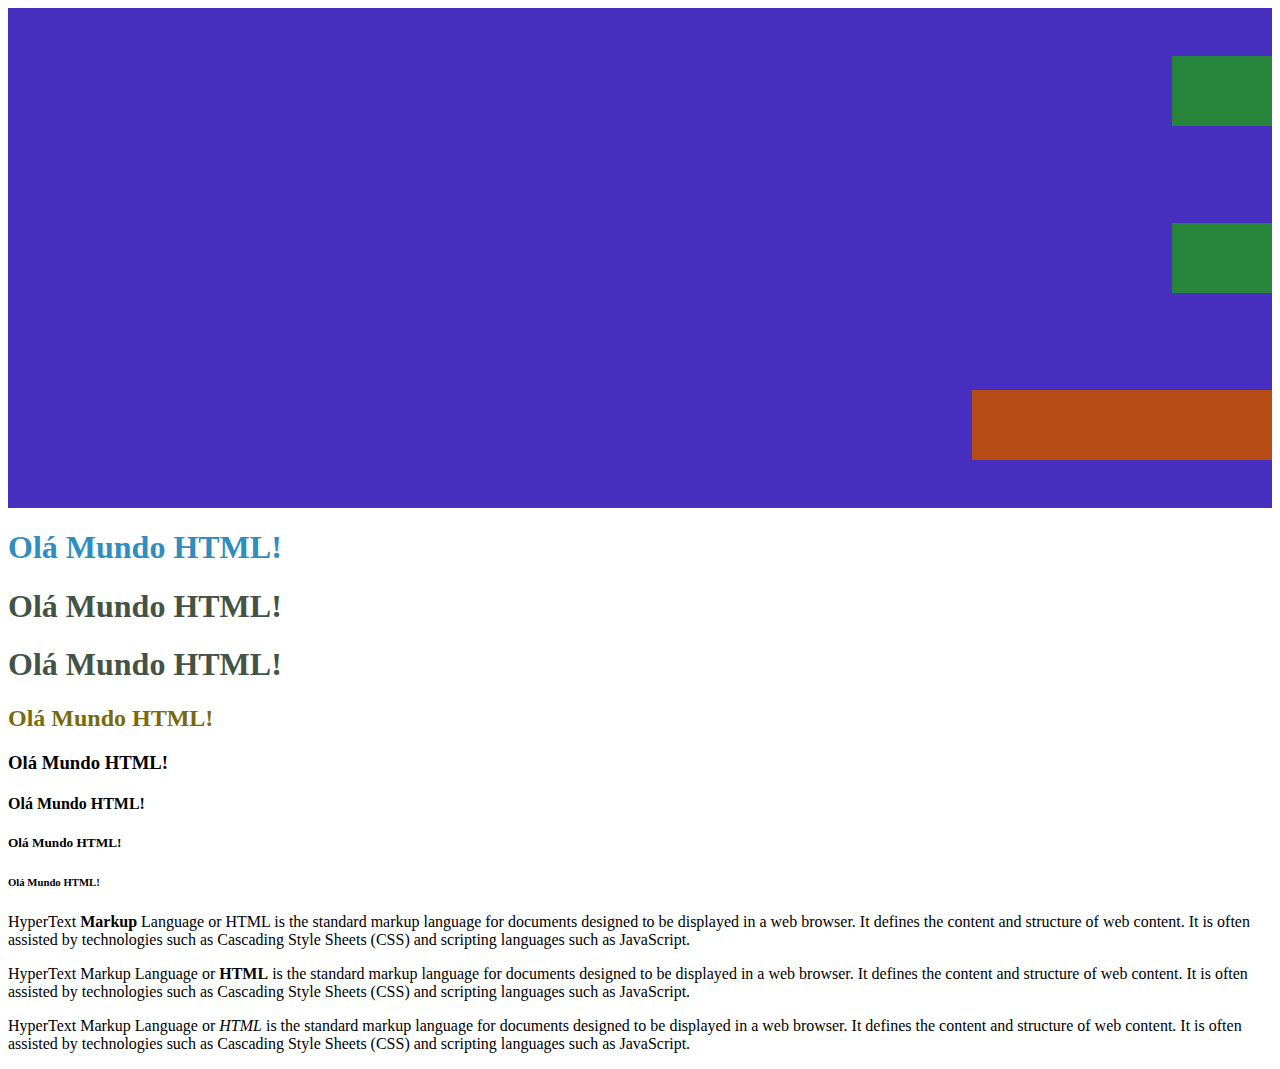
<file: aulas/index.html>
<!DOCTYPE html>
<html lang="pt-BR">
    <head>
        <title>Primeira Página Web</title>

        <!-- CSS Externo -->
        <link rel="stylesheet" href="css/style.css" />
        
        <!-- CSS Interno -->
        <style>
            h1 {
                color: #435345;
            }
        </style>
    </head>

    <body>
        <div>
            <div class="logo">
            
            </div>
            <div class="logo">
            
            </div>
            <div id="menu">
                
            </div>
        </div>
        
      

        <!-- CSS Inline -->
        <h1 style="color: #2f8dc0;">Olá Mundo HTML!</h1>
        
        <!-- Tags de Título -->
        <h1>Olá Mundo HTML!</h1>
        <h1>Olá Mundo HTML!</h1>
        <h2>Olá Mundo HTML!</h2>
        <h3>Olá Mundo HTML!</h3>
        <h4>Olá Mundo HTML!</h4>
        <h5>Olá Mundo HTML!</h5>
        <h6>Olá Mundo HTML!</h6>

        <!-- Parágrafos -->
        <p>HyperText <strong>Markup</strong> Language or <span>HTML</span> is the standard markup language for documents designed to be displayed in a web browser. It defines the content and structure of web content. It is often assisted by technologies such as Cascading Style Sheets (CSS) and scripting languages such as JavaScript.</p>
        <p>HyperText Markup Language or <b>HTML</b> is the standard markup language for documents designed to be displayed in a web browser. It defines the content and structure of web content. It is often assisted by technologies such as Cascading Style Sheets (CSS) and scripting languages such as JavaScript.</p>
        <p>HyperText Markup Language or <i>HTML</i> is the standard markup language for documents designed to be displayed in a web browser. It defines the content and structure of web content. It is often assisted by technologies such as Cascading Style Sheets (CSS) and scripting languages such as JavaScript.</p>
        
    </body>
</html>
</file>
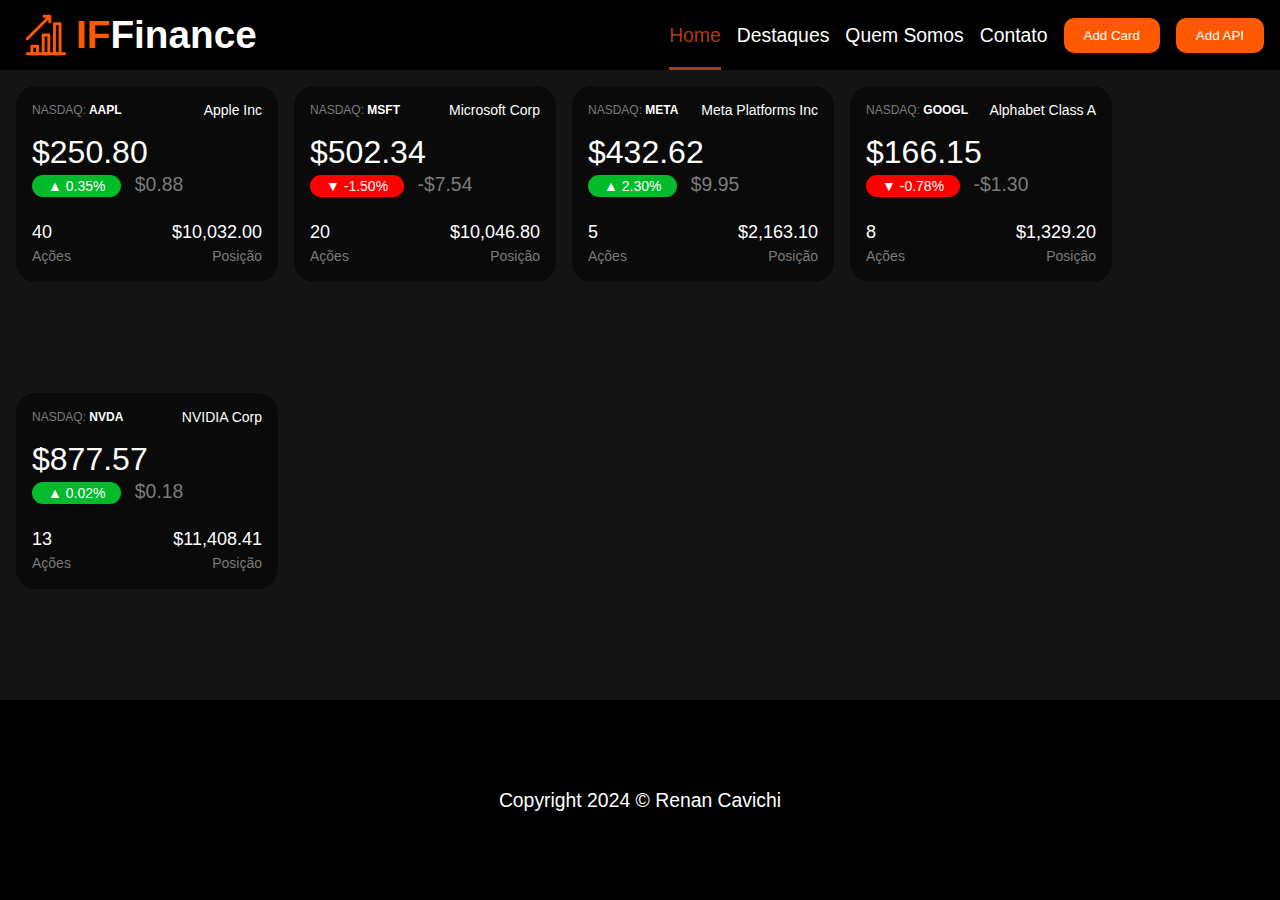
<file: if-finance/index.html>
<!DOCTYPE html>
<html lang="pt-BR">

<head>
	<meta charset="UTF-8">
	<meta name="viewport" content="width=device-width, initial-scale=1.0">
	<title>IFFinance</title>
	<link rel="stylesheet" href="./css/style.css">
	<script src="js/main.js"></script>
</head>

<body onload="loadCards()">
	<header>
		<div class="logotipo">
			<img src="./img/logo-if-finance.svg" alt="Logo IF Finance">
			<h1><span>IF</span>Finance</h1>
		</div>
		<nav>
			<ul>
				<li><a href="./index.html" class="active">Home</a></li>
				<li><a href="./destaques.html">Destaques</a></li>
				<li><a href="./quem-somos.html">Quem Somos</a></li>
				<li><a href="./contato.html">Contato</a></li>
				<li><button onclick="openModal('add-form-modal')">Add Card</button></li>
				<li><button onclick="openModal('add-api-modal')">Add API</button></li>
			</ul>
			<div>
				<img src="./img/menu-icon.svg" alt="Menu">
			</div>
		</nav>
	</header>
	<main>
	</main>
	<footer>
		<p>Copyright 2024 © Renan Cavichi</p>
	</footer>
	<div id="add-form-modal" class="modal" onclick="closeModal(event)">
		<main>
			<h2>Add Card Ticker</h2>
			<form onsubmit="createCard(event)">
				<label for="bolsa">Bolsa:</label>
				<input type="text" name="bolsa" id="bolsa">
				<label for="codigo">Código:</label>
				<input type="text" name="codigo" id="codigo">
				<label for="empresa">Empresa:</label>
				<input type="text" name="empresa" id="empresa">
				<label for="valor">Valor:</label>
				<input type="text" name="valor" id="valor">
				<label for="variacao">Variação:</label>
				<input type="text" name="variacao" id="variacao">
				<label for="nAcoes">Número de Ações:</label>
				<input type="text" name="nAcoes" id="nAcoes">
				<button>Add Card</button>
			</form>
		</main>
	</div>
	<div id="edit-form-modal" class="modal" onclick="closeModal(event)">
		<main>
			<h2>Edit Card Ticker</h2>
			<form onsubmit="editCard(event)">
				<label for="bolsa">Bolsa:</label>
				<input type="text" name="bolsa" id="e-bolsa">
				<label for="codigo">Código:</label>
				<input type="text" name="codigo" id="e-codigo">
				<input type="hidden" name="antigo-codigo" id="e-antigo-codigo">
				<label for="empresa">Empresa:</label>
				<input type="text" name="empresa" id="e-empresa">
				<label for="valor">Valor:</label>
				<input type="text" name="valor" id="e-valor">
				<label for="variacao">Variação:</label>
				<input type="text" name="variacao" id="e-variacao">
				<label for="nAcoes">Número de Ações:</label>
				<input type="text" name="nAcoes" id="e-nAcoes">
				<button>Edit Card</button>
			</form>
		</main>
	</div>
	<div id="add-api-modal" class="modal" onclick="closeModal(event)">
		<main>
			<h2>Add API Ticker</h2>
			<form onsubmit="createApiCard(event)">
				<label for="codigo">Código:</label>
				<input type="text" name="codigo" id="codigo">
				<label for="nAcoes">Número de Ações:</label>
				<input type="text" name="nAcoes" id="nAcoes">
				<button>Add Card</button>
			</form>
		</main>
	</div>
	<script>
		console.log("Olá Footer!")
		var var1 = 30
	</script>
</body>
</html>
</file>
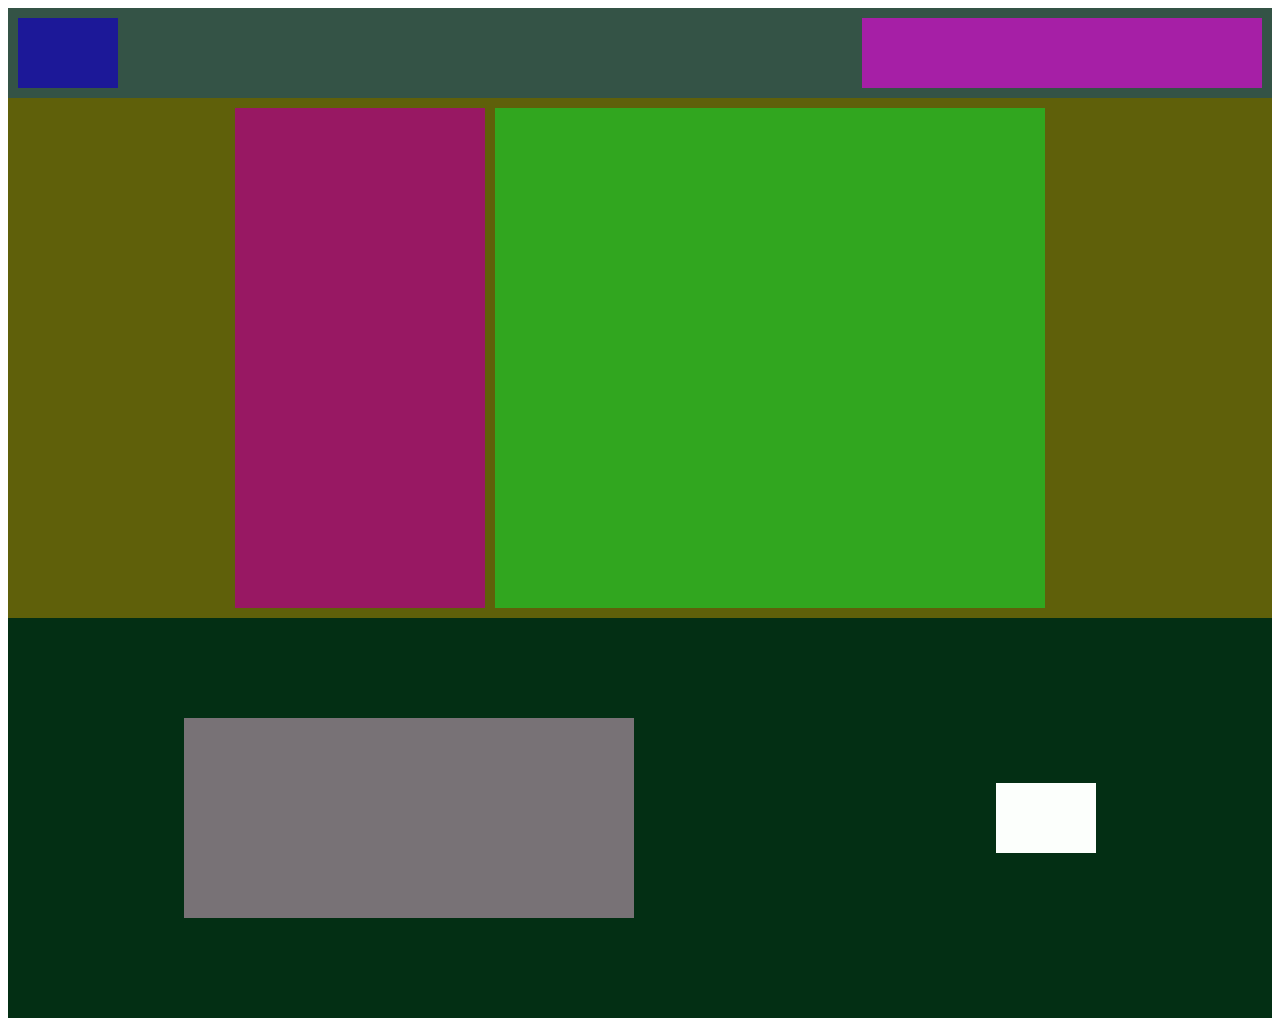
<file: aula-layout1.html>
<!DOCTYPE html>
<html lang="pt-BR">
    <head>
        <title>Layout 1</title>
        <style>
            #header {
                background: #345346;
                display: flex;
                padding: 10px;
                justify-content: space-between;
            }

            #logo {
                width: 100px;
                height: 70px;
                background: #1c1898;
            }

            #nav {
                width: 400px;
                height: 70px;
                background: #a61fa6;
            }

            #main {
                background: #5f600a;
                display: flex;
                justify-content: center;
                padding: 10px;
            }

            #sidebar {
                width: 250px;
                height: 500px;
                background: #981863;
                margin: 0 10px 0 0;
            }

            #content {
                width: 550px;
                height: 500px;
                background: #31a61f;
            }

            #footer {
                height: 400px;
                background: #032f14;
                display: flex;
                justify-content: space-around;
                align-items: center;
            }

            #txt-footer {
                width: 450px;
                height: 200px;
                background: #787276;
                margin: 0 10px 0 0;
            }
            
            #logo-footer {
                width: 100px;
                height: 70px;
                background: #fcfffc;
            }
        </style>
    </head>
    <body>
        <div id="header">
            <div id="logo"></div>
            <div id="nav"></div>
        </div>
        <div id="main">
            <div id="sidebar"></div>
            <div id="content"></div>
        </div>
        <div id="footer">
            <div id="txt-footer"></div>
            <div id="logo-footer"></div>
        </div>
    </body>
</html>
</file>
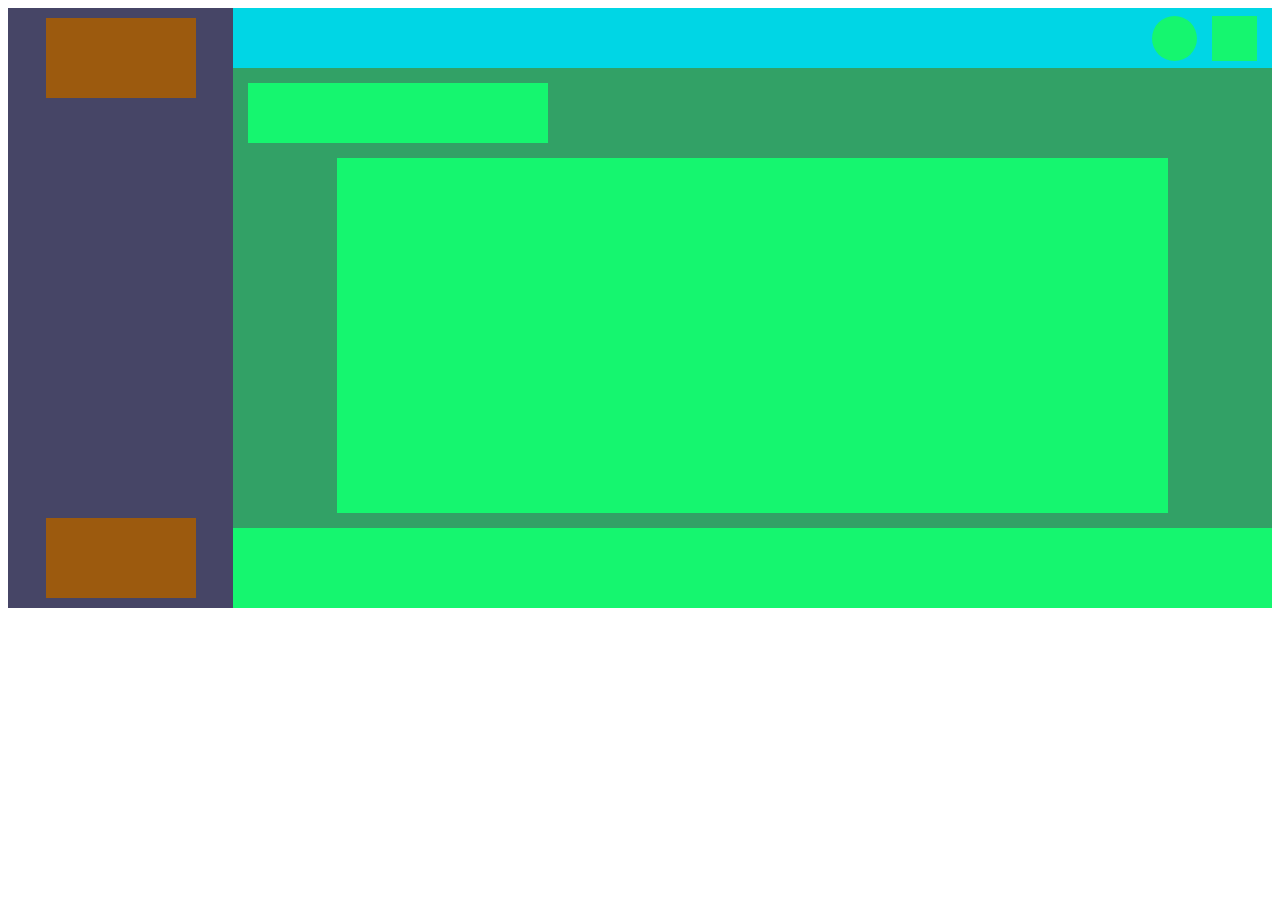
<file: aula-layout2.html>
<!DOCTYPE html>
<html lang="pt-BR">
    <head>
        <title>Layout 2</title>
        <style>
           #page {
            display: flex;
           }
           #sidebar {
            background: #464566;
            height: 580px;
            width: 250px;
            display: flex;
            flex-direction: column;
            justify-content: space-between;
            align-items: center;
            padding: 10px;
           }
           #main {
            background: #32a166;
            height: 600px;
            width: 100%;
           }
           #logo {
            width: 150px;
            height: 80px;
            background: #9c5a0e;
           }
           #terms {
            width: 150px;
            height: 80px;
            background: #9c5a0e;
           }
           #header {
            width: 100%;
            height: 60px;
            background: #00d6e5;
            display: flex;
            align-items: center;
           }
           #title {
            width: 300px;
            height: 60px;
            background: #15f66f;
            margin: 15px;
           }
           #content {
            width: 80%;
            height: 355px;
            background: #15f66f;
            margin: 0 auto 15px auto;
           }
           #footer {
            width: 100%;
            height: 80px;
            background: #15f66f;
           }
           #avatar {
            width: 45px;
            height: 45px;
            background: #15f66f;
            margin: 0 15px 0 auto;
            border-radius: 22.5px;
           }
           #menu {
            width: 45px;
            height: 45px;
            background: #15f66f;
            margin: 0 15px 0 0;
           }
        </style>
    </head>
    <body>
        <div id="page">
            <div id="sidebar">
                <div id="logo"></div>
                <div id="terms"></div>
            </div>
            <div id="main">
                <div id="header">
                    <div id="avatar"></div>
                    <div id="menu"></div>
                </div>
                <div id="title"></div>
                <div id="content"></div>
                <div id="footer"></div>
            </div>
        </div>
    </body>
</html>
</file>
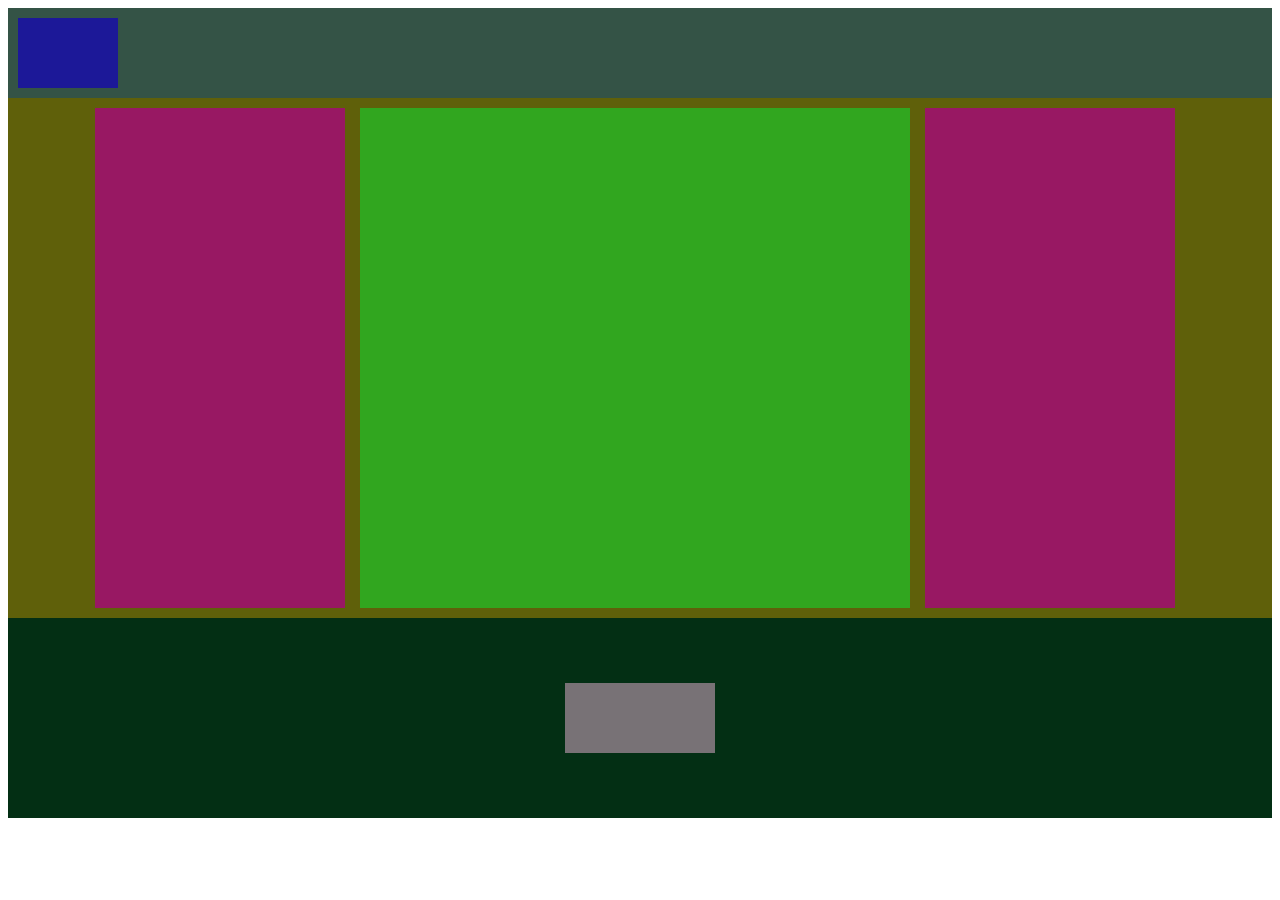
<file: aula-layout3.html>
<!DOCTYPE html>
<html lang="pt-BR">
    <head>
        <title>Layout 1</title>
        <style>
            #header {
                background: #345346;
                display: flex;
                padding: 10px;
                justify-content: space-between;
            }

            #logo {
                width: 100px;
                height: 70px;
                background: #1c1898;
            }

            #main {
                background: #5f600a;
                display: flex;
                justify-content: center;
                padding: 10px;
            }

            #sidebar-left {
                width: 250px;
                height: 500px;
                background: #981863;
            }

            #content {
                width: 550px;
                height: 500px;
                background: #31a61f;
                margin: 0 15px;
            }

            #sidebar-right {
                width: 250px;
                height: 500px;
                background: #981863;
                margin: 0 10px 0 0;
            }

            #footer {
                height: 200px;
                background: #032f14;
                display: flex;
                justify-content: center;
                align-items: center;
            }

            #txt-footer {
                width: 150px;
                height: 70px;
                background: #787276;
            }
        </style>
    </head>
    <body>
        <div id="header">
            <div id="logo"></div>
        </div>
        <div id="main">
            <div id="sidebar-left"></div>
            <div id="content"></div>
            <div id="sidebar-right"></div>
        </div>
        <div id="footer">
            <div id="txt-footer"></div>
        </div>
    </body>
</html>
</file>
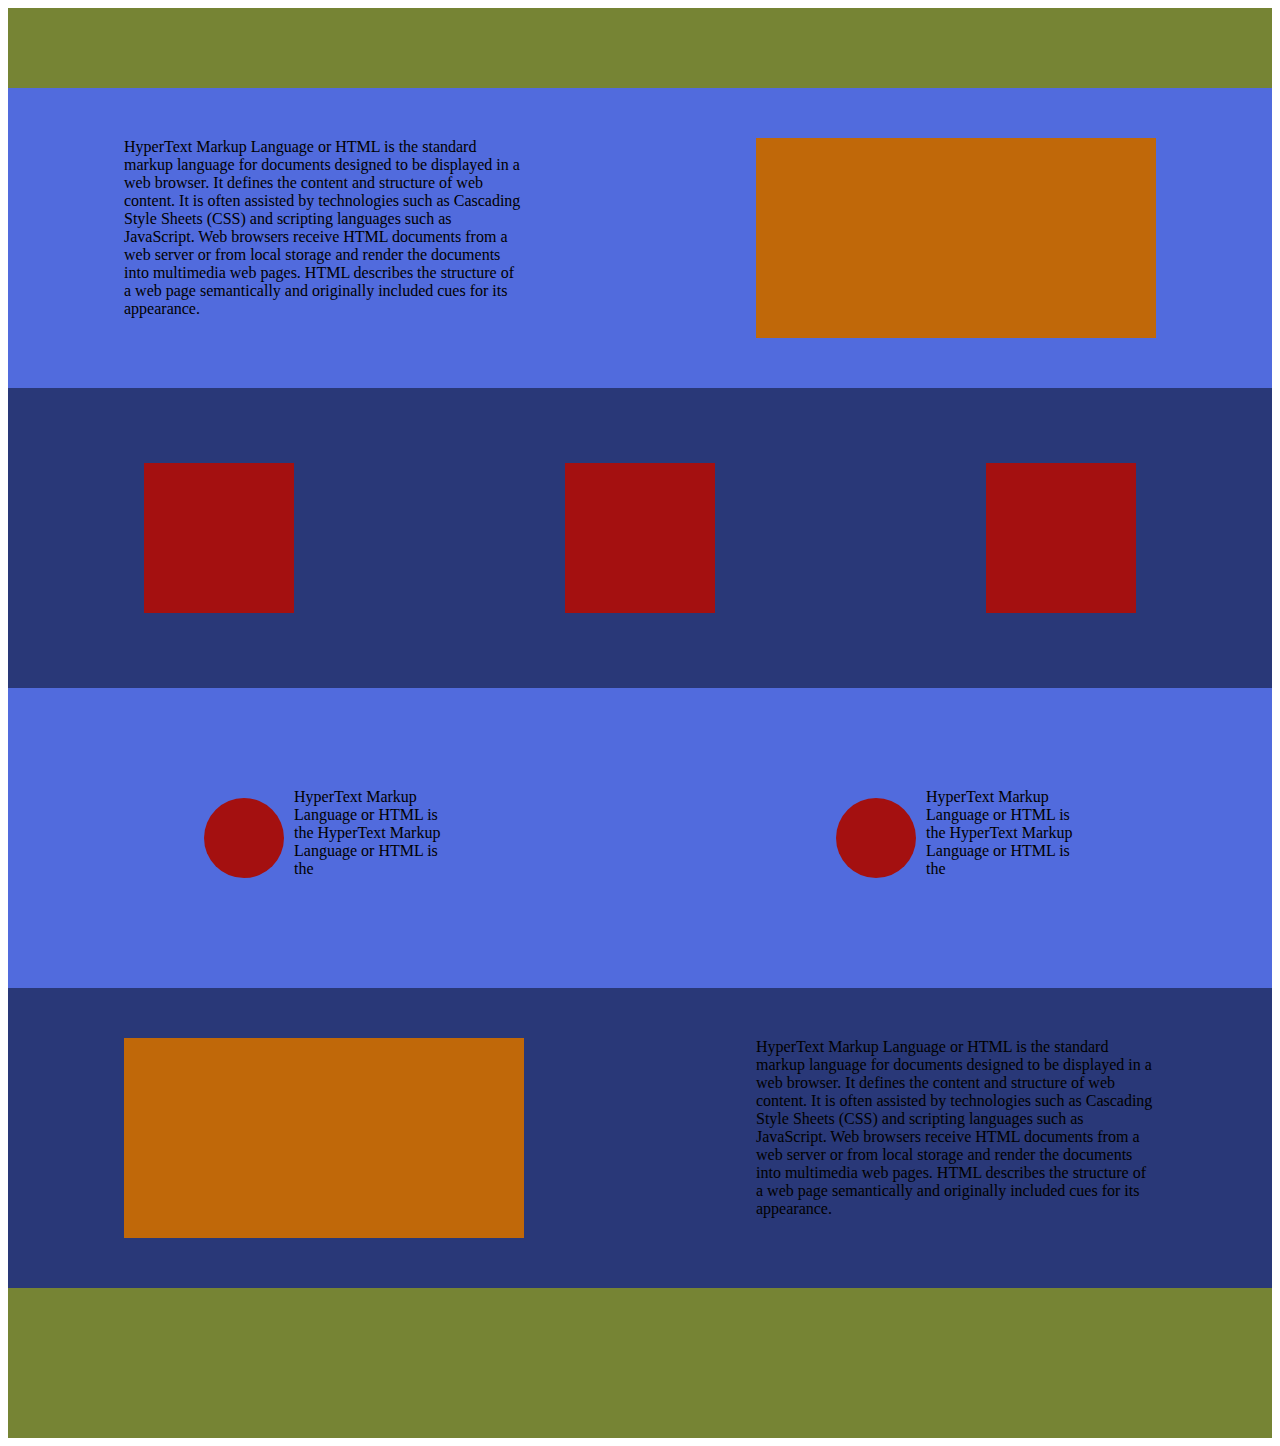
<file: aula-layout4.html>
<!DOCTYPE html>
<html lang="en">
<head>
    <meta charset="UTF-8">
    <title>Layout 4</title>
    <style>
        #header {
            width: 100%;
            height: 80px;
            background: #768434;
        }

        .boas-vindas {
            display: flex;
            justify-content: space-around;
            align-items: center;
        }

        .boas-vindas p{
            margin: 0;
            width: 400px;
            height: 200px;
        }

        .boas-vindas div{
            width: 400px;
            height: 200px;
            background: #c06809;
        }

        .section {
            width: 100%;
            height: 300px;
            background: #293878;
        }

        .outracor {
            background: #516bdd;
        }

        #features {
            display: flex;
            justify-content: space-around;
            align-items: center;
        }

        #features div{
            width: 150px;
            height: 150px;
            background: #a41010;
        }

        .card {
            width: 250px;
            height: 200px;
            display: flex;
            justify-content: space-around;
            align-items: center;
        }

        .cards{
            display: flex;
            justify-content: space-around;
            align-items: center;
        }

        .card div{
            width: 80px;
            height: 80px;
            background: #a41010;
            border-radius: 40px;
        }

        .card p{
            width: 150px;
            height: 100px;
        }

        #footer{
            width: 100%;
            height: 150px;
            background: #768434;
        }
    </style>
</head>
<body>
    <div id="header"></div>
    <div class="boas-vindas section outracor">
        <p>HyperText Markup Language or HTML is the standard markup language for documents designed to be displayed in a web browser. It defines the content and structure of web content. It is often assisted by technologies such as Cascading Style Sheets (CSS) and scripting languages such as JavaScript. Web browsers receive HTML documents from a web server or from local storage and render the documents into multimedia web pages. HTML describes the structure of a web page semantically and originally included cues for its appearance.</p>
        <div></div>
    </div>
    <div id="features" class="section">
        <div></div>
        <div></div>
        <div></div>
    </div>
    <div class="cards section outracor">
        <div class="card">
            <div></div>
            <p>HyperText Markup Language or HTML is the HyperText Markup Language or HTML is the</p>
        </div>
        <div class="card">
            <div></div>
            <p>HyperText Markup Language or HTML is the HyperText Markup Language or HTML is the</p>
        </div>
    </div>
    <div class="boas-vindas section">
        <div></div>
        <p>HyperText Markup Language or HTML is the standard markup language for documents designed to be displayed in a web browser. It defines the content and structure of web content. It is often assisted by technologies such as Cascading Style Sheets (CSS) and scripting languages such as JavaScript. Web browsers receive HTML documents from a web server or from local storage and render the documents into multimedia web pages. HTML describes the structure of a web page semantically and originally included cues for its appearance.</p>
    </div>
    <div id="footer"></div>
</body>
</html>
</file>
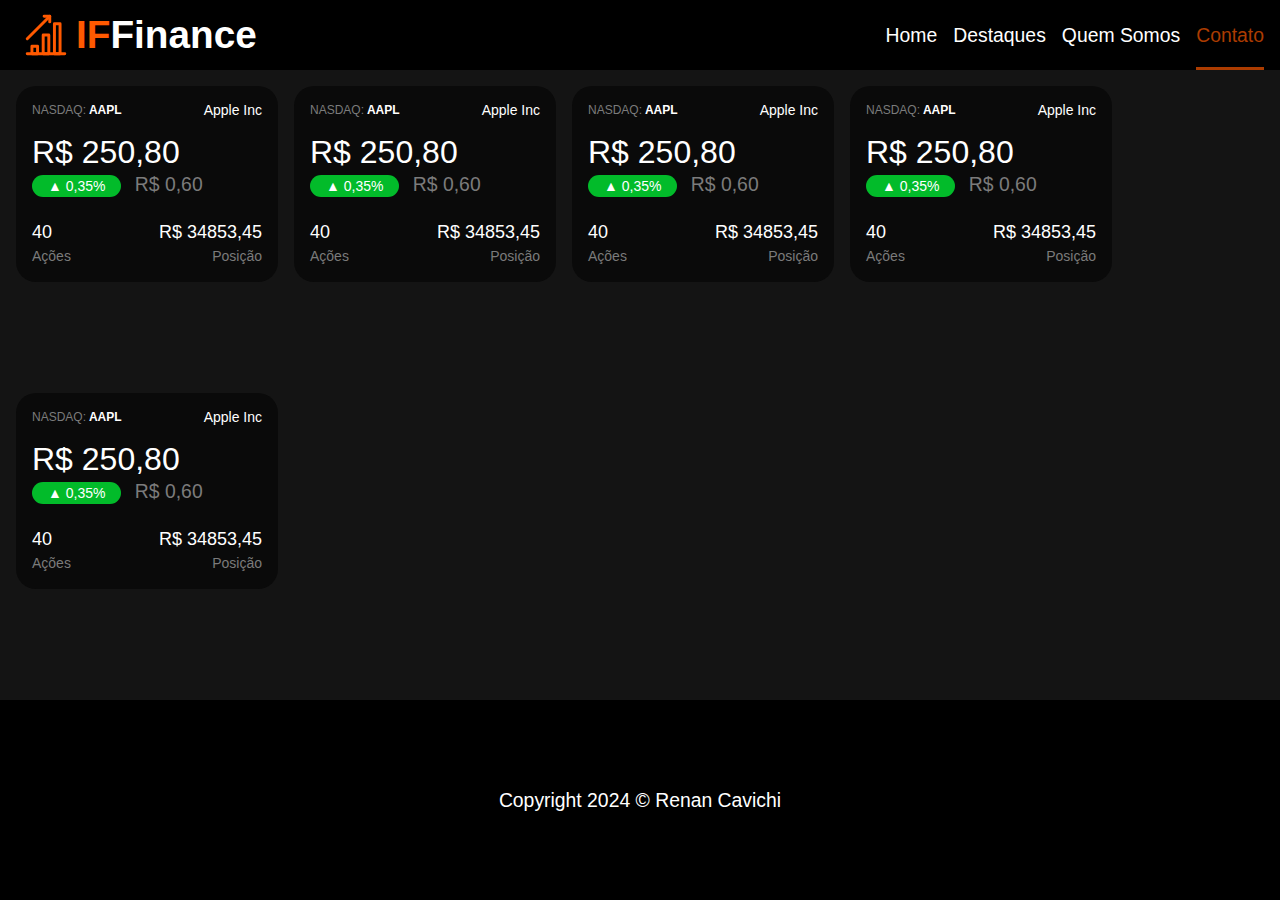
<file: if-finance/contato.html>
<!DOCTYPE html>
<html lang="pt-BR">

<head>
	<meta charset="UTF-8">
	<meta name="viewport" content="width=device-width, initial-scale=1.0">
	<title>IFFinance</title>
	<link rel="stylesheet" href="./css/style.css">
</head>

<body>
	<header>
		<div class="logotipo">
			<img src="./img/logo-if-finance.svg" alt="Logo IF Finance">
			<h1><span>IF</span>Finance</h1>
		</div>
		<nav>
			<ul>
				<li><a href="./index.html">Home</a></li>
				<li><a href="./destaques.html">Destaques</a></li>
				<li><a href="./quem-somos.html">Quem Somos</a></li>
				<li><a href="./contato.html" class="active">Contato</a></li>
			</ul>
		</nav>
	</header>
	<main>
		<div class="card-ticker">
			<header>
				<h2><span>NASDAQ:</span> AAPL</h2>
				<h1>Apple Inc</h1>
			</header>
			<main>
				<p>R$ 250,80</p>
				<span>▲ 0,35%</span>
				<span>R$ 0,60</span>
			</main>
			<footer>
				<div>
					<p>40</p>
					<span>Ações</span>
				</div>
				<div>
					<p>R$ 34853,45</p>
					<span>Posição</span>
				</div>
			</footer>
		</div>
		<div class="card-ticker">
			<header>
				<h2><span>NASDAQ:</span> AAPL</h2>
				<h1>Apple Inc</h1>
			</header>
			<main>
				<p>R$ 250,80</p>
				<span>▲ 0,35%</span>
				<span>R$ 0,60</span>
			</main>
			<footer>
				<div>
					<p>40</p>
					<span>Ações</span>
				</div>
				<div>
					<p>R$ 34853,45</p>
					<span>Posição</span>
				</div>
			</footer>
		</div>
		<div class="card-ticker">
			<header>
				<h2><span>NASDAQ:</span> AAPL</h2>
				<h1>Apple Inc</h1>
			</header>
			<main>
				<p>R$ 250,80</p>
				<span>▲ 0,35%</span>
				<span>R$ 0,60</span>
			</main>
			<footer>
				<div>
					<p>40</p>
					<span>Ações</span>
				</div>
				<div>
					<p>R$ 34853,45</p>
					<span>Posição</span>
				</div>
			</footer>
		</div>
		<div class="card-ticker">
			<header>
				<h2><span>NASDAQ:</span> AAPL</h2>
				<h1>Apple Inc</h1>
			</header>
			<main>
				<p>R$ 250,80</p>
				<span>▲ 0,35%</span>
				<span>R$ 0,60</span>
			</main>
			<footer>
				<div>
					<p>40</p>
					<span>Ações</span>
				</div>
				<div>
					<p>R$ 34853,45</p>
					<span>Posição</span>
				</div>
			</footer>
		</div>
		<div class="card-ticker">
			<header>
				<h2><span>NASDAQ:</span> AAPL</h2>
				<h1>Apple Inc</h1>
			</header>
			<main>
				<p>R$ 250,80</p>
				<span>▲ 0,35%</span>
				<span>R$ 0,60</span>
			</main>
			<footer>
				<div>
					<p>40</p>
					<span>Ações</span>
				</div>
				<div>
					<p>R$ 34853,45</p>
					<span>Posição</span>
				</div>
			</footer>
		</div>
	</main>
	<footer>
		<p>Copyright 2024 © Renan Cavichi</p>
	</footer>
</body>

</html>
</file>
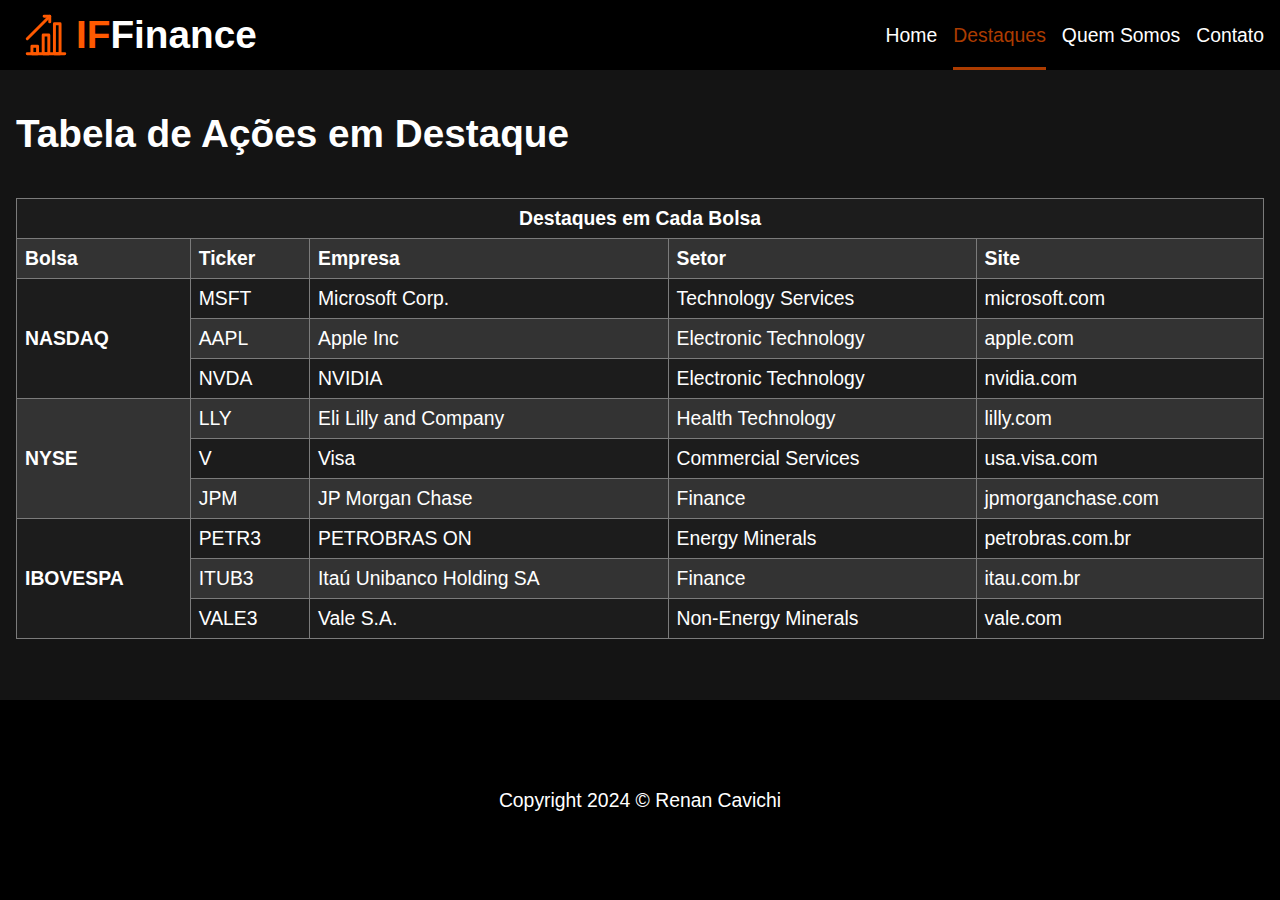
<file: if-finance/destaques.html>
<!DOCTYPE html>
<html lang="pt-BR">

<head>
	<meta charset="UTF-8">
	<meta name="viewport" content="width=device-width, initial-scale=1.0">
	<title>IFFinance</title>
	<link rel="stylesheet" href="./css/style.css">
	<style>
		body > main{
			flex-direction: column;	
		}
	</style>
</head>

<body>
	<header>
		<div class="logotipo">
			<img src="./img/logo-if-finance.svg" alt="Logo IF Finance">
			<h1><span>IF</span>Finance</h1>
		</div>
		<nav>
			<ul>
				<li><a href="./index.html">Home</a></li>
				<li><a href="./destaques.html" class="active">Destaques</a></li>
				<li><a href="./quem-somos.html">Quem Somos</a></li>
				<li><a href="./contato.html">Contato</a></li>
			</ul>
		</nav>
	</header>
	<main>
		<h1>Tabela de Ações em Destaque</h1>
		<table>
			<tr>
				<th colspan="5" style="text-align: center;">Destaques em Cada Bolsa</th>
			</tr>
			<tr>
				<th>Bolsa</th>
				<th>Ticker</th>
				<th>Empresa</th>
				<th>Setor</th>
				<th>Site</th>
			</tr>
			<tr>
				<th rowspan="3">NASDAQ</th>
				<td>MSFT</td>
				<td>Microsoft Corp.</td>
				<td>Technology Services</td>
				<td>microsoft.com</td>
			</tr>
			<tr>
				<td>AAPL</td>
				<td>Apple Inc</td>
				<td>Electronic Technology</td>
				<td>apple.com</td>
			</tr>
			<tr>
				<td>NVDA</td>
				<td>NVIDIA</td>
				<td>Electronic Technology</td>
				<td>nvidia.com</td>
			</tr>
			<tr>
				<th rowspan="3">NYSE</th>
				<td>LLY</td>
				<td>Eli Lilly and Company</td>
				<td>Health Technology</td>
				<td>lilly.com</td>
			</tr>
			<tr>
				<td>V</td>
				<td>Visa</td>
				<td>Commercial Services</td>
				<td>usa.visa.com</td>
			</tr>
			<tr>
				<td>JPM</td>
				<td>JP Morgan Chase</td>
				<td>Finance</td>
				<td>jpmorganchase.com</td>
			</tr>
			<tr>
				<th rowspan="3">IBOVESPA</th>
				<td>PETR3</td>
				<td>PETROBRAS ON</td>
				<td>Energy Minerals</td>
				<td>petrobras.com.br</td>
			</tr>
			<tr>
				<td>ITUB3</td>
				<td>Itaú Unibanco Holding SA</td>
				<td>Finance</td>
				<td>itau.com.br</td>
			</tr>
			<tr>
				<td>VALE3</td>
				<td>Vale S.A.</td>
				<td>Non-Energy Minerals</td>
				<td>vale.com</td>
			</tr>
		</table>
	</main>
	<footer>
		<p>Copyright 2024 © Renan Cavichi</p>
	</footer>
</body>

</html>
</file>
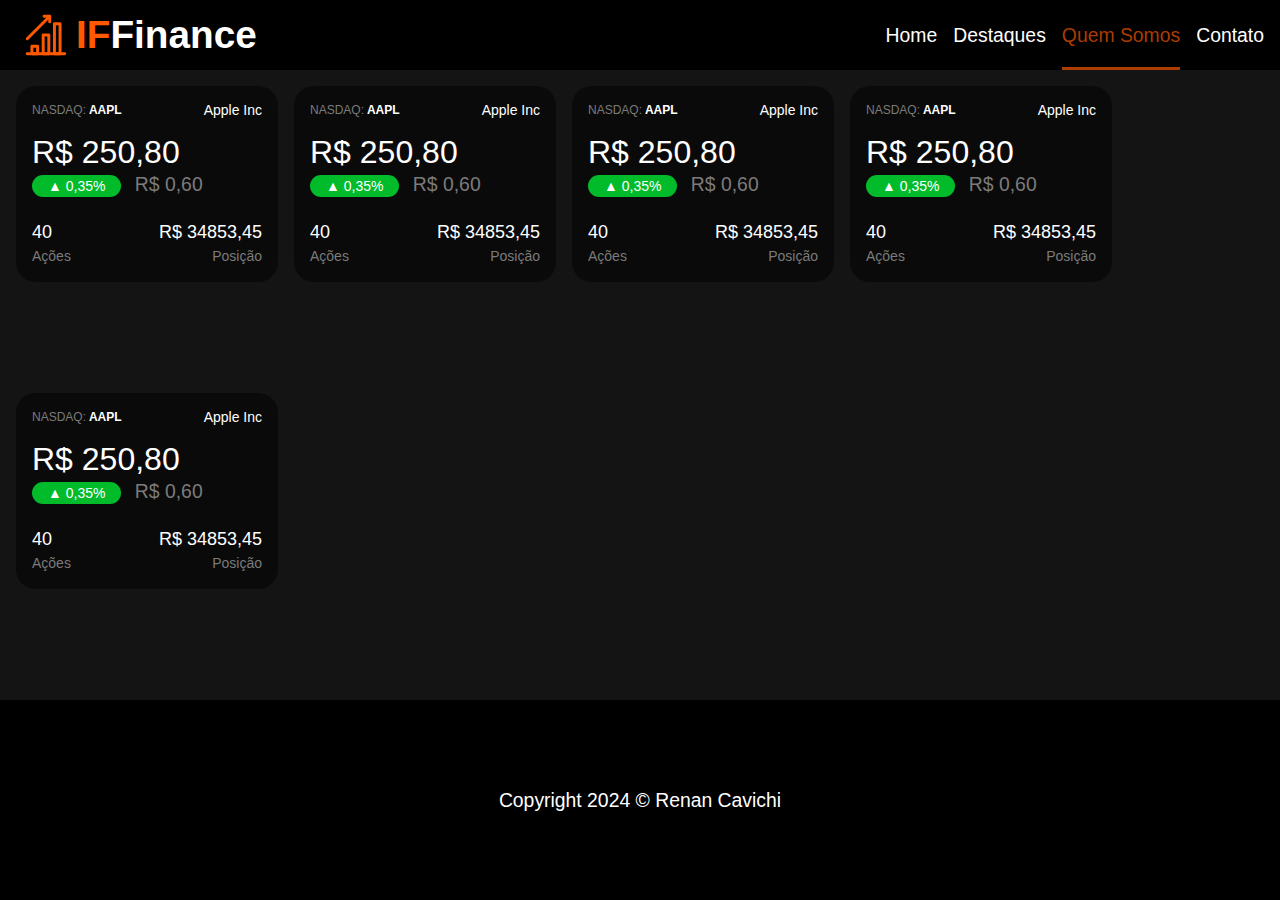
<file: if-finance/quem-somos.html>
<!DOCTYPE html>
<html lang="pt-BR">

<head>
	<meta charset="UTF-8">
	<meta name="viewport" content="width=device-width, initial-scale=1.0">
	<title>IFFinance</title>
	<link rel="stylesheet" href="./css/style.css">
</head>

<body>
	<header>
		<div class="logotipo">
			<img src="./img/logo-if-finance.svg" alt="Logo IF Finance">
			<h1><span>IF</span>Finance</h1>
		</div>
		<nav>
			<ul>
				<li><a href="./index.html">Home</a></li>
				<li><a href="./destaques.html">Destaques</a></li>
				<li><a href="./quem-somos.html" class="active">Quem Somos</a></li>
				<li><a href="./contato.html">Contato</a></li>
			</ul>
		</nav>
	</header>
	<main>
		<div class="card-ticker">
			<header>
				<h2><span>NASDAQ:</span> AAPL</h2>
				<h1>Apple Inc</h1>
			</header>
			<main>
				<p>R$ 250,80</p>
				<span>▲ 0,35%</span>
				<span>R$ 0,60</span>
			</main>
			<footer>
				<div>
					<p>40</p>
					<span>Ações</span>
				</div>
				<div>
					<p>R$ 34853,45</p>
					<span>Posição</span>
				</div>
			</footer>
		</div>
		<div class="card-ticker">
			<header>
				<h2><span>NASDAQ:</span> AAPL</h2>
				<h1>Apple Inc</h1>
			</header>
			<main>
				<p>R$ 250,80</p>
				<span>▲ 0,35%</span>
				<span>R$ 0,60</span>
			</main>
			<footer>
				<div>
					<p>40</p>
					<span>Ações</span>
				</div>
				<div>
					<p>R$ 34853,45</p>
					<span>Posição</span>
				</div>
			</footer>
		</div>
		<div class="card-ticker">
			<header>
				<h2><span>NASDAQ:</span> AAPL</h2>
				<h1>Apple Inc</h1>
			</header>
			<main>
				<p>R$ 250,80</p>
				<span>▲ 0,35%</span>
				<span>R$ 0,60</span>
			</main>
			<footer>
				<div>
					<p>40</p>
					<span>Ações</span>
				</div>
				<div>
					<p>R$ 34853,45</p>
					<span>Posição</span>
				</div>
			</footer>
		</div>
		<div class="card-ticker">
			<header>
				<h2><span>NASDAQ:</span> AAPL</h2>
				<h1>Apple Inc</h1>
			</header>
			<main>
				<p>R$ 250,80</p>
				<span>▲ 0,35%</span>
				<span>R$ 0,60</span>
			</main>
			<footer>
				<div>
					<p>40</p>
					<span>Ações</span>
				</div>
				<div>
					<p>R$ 34853,45</p>
					<span>Posição</span>
				</div>
			</footer>
		</div>
		<div class="card-ticker">
			<header>
				<h2><span>NASDAQ:</span> AAPL</h2>
				<h1>Apple Inc</h1>
			</header>
			<main>
				<p>R$ 250,80</p>
				<span>▲ 0,35%</span>
				<span>R$ 0,60</span>
			</main>
			<footer>
				<div>
					<p>40</p>
					<span>Ações</span>
				</div>
				<div>
					<p>R$ 34853,45</p>
					<span>Posição</span>
				</div>
			</footer>
		</div>
	</main>
	<footer>
		<p>Copyright 2024 © Renan Cavichi</p>
	</footer>
</body>

</html>
</file>
<file: aulas/css/style.css>
h1 {
    color: #453453;
}

h2 {
    color: #796b0c
}

div {
    width: 100%;
    display: flex;
    flex-direction: column;
    height: 500px;
    background: #472fc0;
    justify-content: space-around;
    align-items:flex-end;
}

.logo {
    width: 100px;
    height: 70px;
    background: #26853b;
}

#menu {
    width: 300px;
    height: 70px;
    background: #b64b16;
    /* margin: 0 0 0 auto; */
}
</file>
<file: if-finance/css/style.css>
html, body{
	margin: 0;
	padding: 0;
	background: #141414;
	font-family: -apple-system, BlinkMacSystemFont, "Segoe UI", Roboto, Oxygen, Ubuntu, Cantarell, "Fira Sans", "Droid Sans", "Helvetica Neue", sans-serif;
	color: #FFF;
	font-size: 1.1rem;
}

body > header{
	height: 70px;
	background: #000;
	padding: 0 16px;
	display: flex;
	align-items: center;
	justify-content: space-between;
}

body > header nav a{
	color: #FFF;
	text-decoration: none;
	padding: 0 0 21px 0;
}

body > header nav a:hover{
	color: #ff5900;
	
	border-bottom: 3px solid #ff5900; 
}

body > header nav a.active{
	color: #ac3c00;
	border-bottom: 3px solid #ac3c00;
}

.logotipo{
	display: flex;
	align-items: center;
}

.logotipo img{
	width: 60px;
	height: 60px;
}

.logotipo h1 span{
	color: #ff5900;
}

nav ul{
	display: flex;
	list-style-type: none;
	gap: 16px;
	margin: 0;
	padding: 0;
	align-items: center;
}

body > main{
	min-height: calc(100vh - 302px);
	padding: 16px;
	display: flex;
	gap: 16px;
	flex-wrap: wrap;
}

body > footer{
	background: #000;
	height: 200px;
	display: flex;
	justify-content: center;
	align-items: center;
}

.card-ticker{
	width: 230px;
	position: relative;
	/* height: fit-content; */
	background: #0a0a0a;
	border-radius: 20px;
	padding: 16px;
	align-self: baseline;
}

.card-menu{
	display: none;
	position: absolute;
	background: #000000bd;
	backdrop-filter: blur(10px);
	top: 0;
	right: 0;
	left: 0;
	bottom: 0;
	border-radius: 20px;
	justify-content: center;
	align-items: center;
	gap: 10px
}

.card-menu span{
	cursor: pointer;
	padding: 20px;
}

.card-ticker header{
	display: flex;
	justify-content: space-between;
	align-items: center;
}

.card-ticker header h2{
	margin: 0;
	font-size: 12px;
}

.card-ticker header h2 span{
	font-weight: normal;
	color: #7b7b7b;
}

.card-ticker header h1{
	margin: 0;
	font-size: 14px;
	font-weight: 500;
} 

.card-ticker main p{
	font-size: 32px;
	margin: 16px 0 2px 0;
} 

.card-ticker main span{
	color: #7b7b7b;
}

.card-ticker main span:nth-child(2){
	background: #02bb2a;
	padding: 3px 16px;
	margin: 0 8px 0 0;
	border-radius: 12px;
	font-size: 14px;
	color: #FFF;
}

.card-ticker footer{
	display: flex;
	justify-content: space-between;
	margin: 26px 0 0 0;
}

.card-ticker footer div:nth-child(2){
	text-align: right;
}

.card-ticker footer div p{
	margin: 0;
	font-size: 18px;
}

.card-ticker footer div span{
	font-size: 14px;
	color: #7b7b7b;
}

table {
	border-collapse: collapse;
}

th, td{
	border: 1px solid #7b7b7b;
	text-align: left;
	padding: 8px;
}

tr:nth-child(even){
	background: #333333;
}
tr:nth-child(odd){
	background: #1c1c1c;
}

fieldset{
	width: 400px;
	display: flex;
	flex-direction: column;
	padding: 30px;
	border-radius: 15px;
	margin: 0 0 30px 0;
}
fieldset h5{
	font-size: 1.1rem;	
}

legend {
	font-size: 1.2rem;
	padding: 0 10px 5px 10px;
}

input[type=text], input[type=email], input[type=password], select, textarea{
	padding: 5px 10px;
	border-radius: 10px;
	font-size: 18px;
	margin: 3px 0 16px 0;
	border: none;
	background: #333333;
	color: #FFF;
}

input[type=submit], input[type=reset]{
	border: 1px solid #ac3c00;
	color: #FFF;
	border-radius: 30px;
	padding: 10px 20px;
	background: #ac3c00;
	font-size: 1.1rem;
	margin: 16px 16px 16px 0;
	cursor: pointer; 
}

input[type=submit]:hover, input[type=reset]:hover{
	background: #ff5900;
}

input[type=submit]:active, input[type=reset]:active{
	background: #6a2501;
}

#banner {
	width: 500px;
	height: 300px;
	background-color: #333333;
	background-image: url('../img/bg-stock-market.jpg');
	background-size: 200px 200px;
	background-repeat: no-repeat;
	background-position: right bottom;
	background: #333333 url('../img/bg-stock-market.jpg');
	background-size: cover;
}

#banner h2{
	margin: 40px 0 0 40px;
}

nav div{
	display: none;
}

button {
	background: #ff5900;
	color: #FFF;
	padding: 10px 20px;
	border: none;
	border-radius: 10px;
	cursor: pointer;
}

.modal {
	position: absolute;
	background: #000000e1;
	top: 0;
	right: 0;
	left: 0;
	bottom: 0;
	display: none;
	justify-content: center;
	align-items: center;
}

.modal main{
	width: 300px;
	background: #141414;
	border-radius: 15px;
	padding: 20px;
	color: #ffffff;
}

.modal main h2{
	margin: 0;
}

.modal main form{
	margin: 20px 0 0 0;
	display: flex;
	flex-direction: column;
}

.modal main form button{
	margin: 20px 0 0 0;
}

/*
@media screen and (max-width: 674px) {
	nav ul {
		display: none;
	}
	nav div {
		display: block;
	}
}

@media screen and (max-width: 568px) {
	body > main {
		justify-content: center;
	}
}

@media screen and (max-width: 334px) {
	.card-ticker {
		width: 100%;
	}
}
*/

@media (width <= 674px) {
	nav ul {
		display: none;
	}
	nav div {
		display: block;
	}
}

@media (width <= 568px) {
	body > main {
		justify-content: center;
	}
}

@media (width <= 334px) {
	.card-ticker {
		width: 100%;
	}
}
</file>
